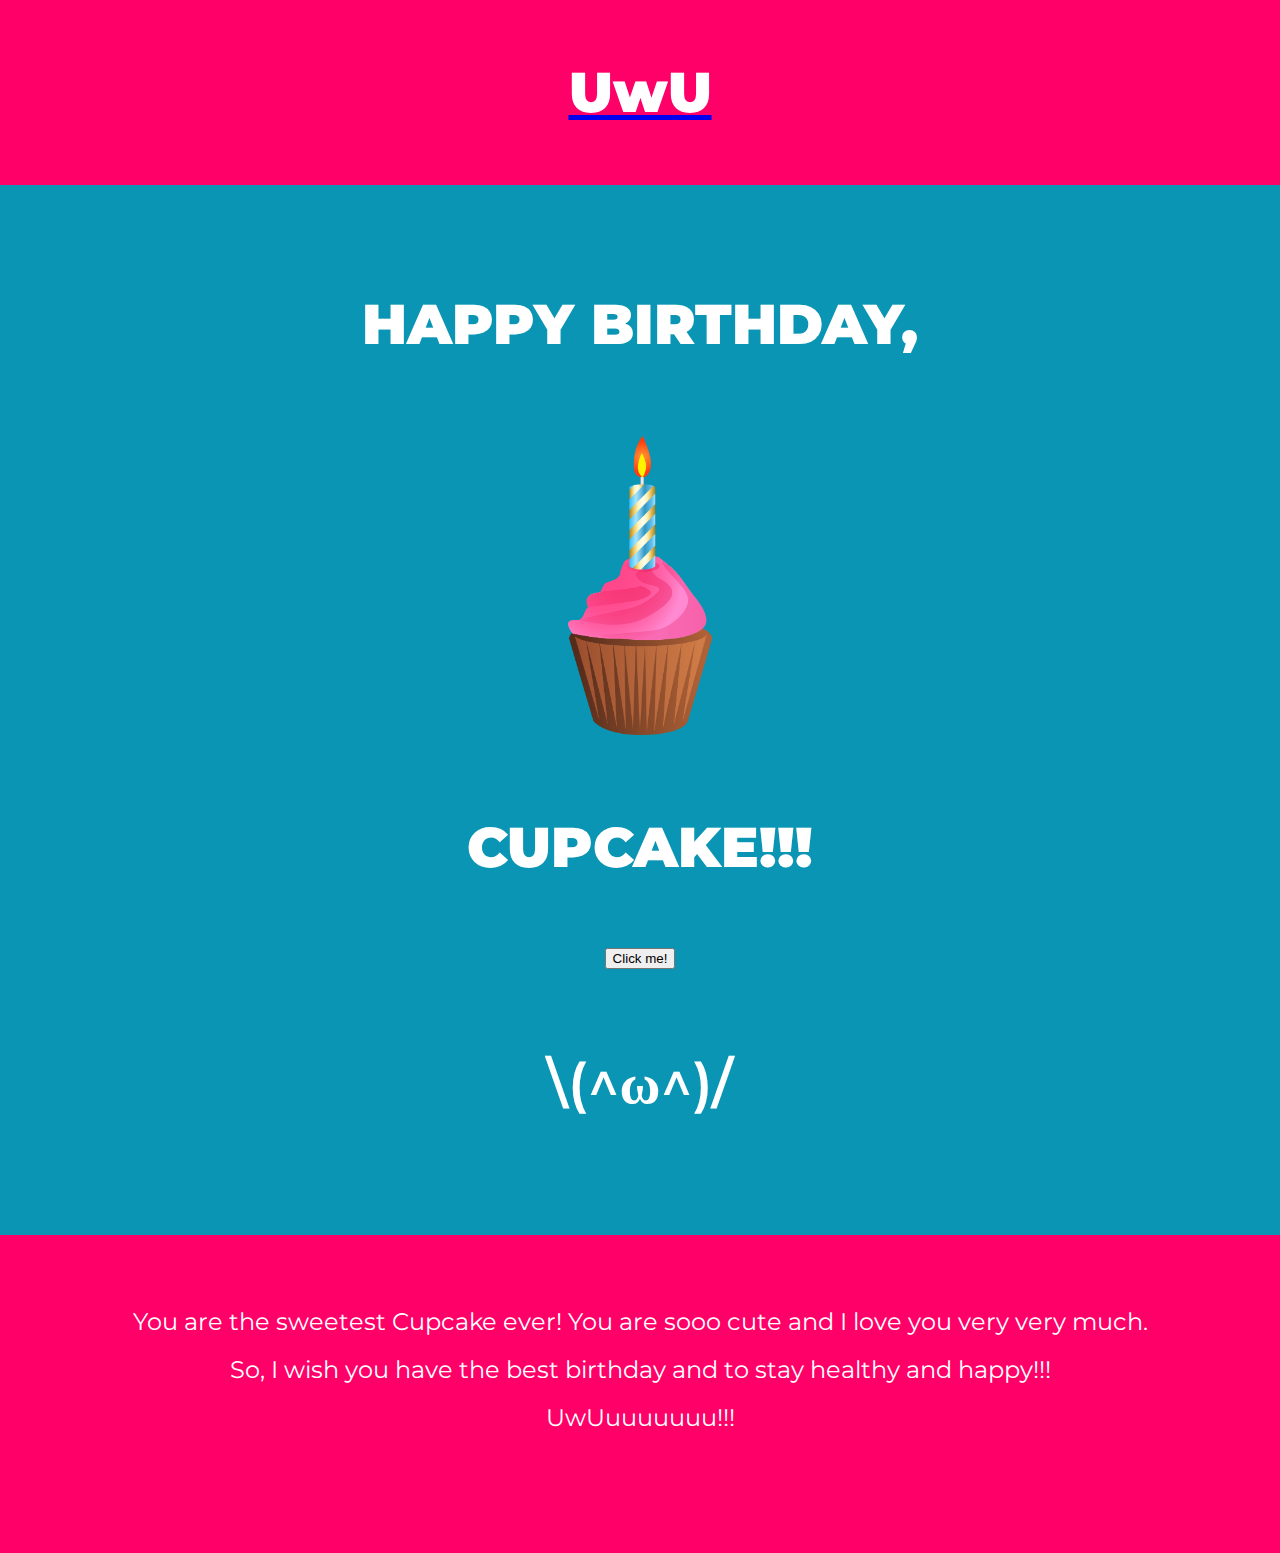
<file: index.html>
<!DOCTYPE html>
<html>
    <head>
        <meta charset="utf-8">
        <meta name="viewport" content="width=device-width, initial-scale=1.0, shrink-to-fit=no">

        <title>Happy Birthday!</title>

        <!-- Google Fonts -->
        <link rel="preconnect" href="https://fonts.googleapis.com">
        <link rel="preconnect" href="https://fonts.gstatic.com" crossorigin>
        <link href="https://fonts.googleapis.com/css2?family=Ubuntu:ital,wght@0,300;0,400;0,500;0,700;1,300;1,400;1,500;1,700&display=swap" rel="stylesheet"> 
        <link href="https://fonts.googleapis.com/css2?family=Montserrat:ital,wght@0,100;0,200;0,300;0,400;0,500;0,600;0,700;0,800;0,900;1,100;1,200;1,300;1,400;1,500;1,600;1,700;1,800;1,900&display=swap" rel="stylesheet"> 

        <!-- CSS Stylesheets -->
        <link rel="stylesheet" href="https://cdn.jsdelivr.net/npm/bootstrap@4.6.1/dist/css/bootstrap.min.css" integrity="sha384-zCbKRCUGaJDkqS1kPbPd7TveP5iyJE0EjAuZQTgFLD2ylzuqKfdKlfG/eSrtxUkn" crossorigin="anonymous">
        <link rel="stylesheet" href="css/styles.css">

        <!-- Font Awesome -->
        <link rel="stylesheet" href="https://pro.fontawesome.com/releases/v5.10.0/css/all.css" integrity="sha384-AYmEC3Yw5cVb3ZcuHtOA93w35dYTsvhLPVnYs9eStHfGJvOvKxVfELGroGkvsg+p" crossorigin="anonymous"/>

        <!-- Bootstrap Scripts -->
        <script src="https://cdn.jsdelivr.net/npm/jquery@3.5.1/dist/jquery.slim.min.js" integrity="sha384-DfXdz2htPH0lsSSs5nCTpuj/zy4C+OGpamoFVy38MVBnE+IbbVYUew+OrCXaRkfj" crossorigin="anonymous"></script>
        <script src="https://cdn.jsdelivr.net/npm/bootstrap@4.6.1/dist/js/bootstrap.bundle.min.js" integrity="sha384-fQybjgWLrvvRgtW6bFlB7jaZrFsaBXjsOMm/tB9LTS58ONXgqbR9W8oWht/amnpF" crossorigin="anonymous"></script>
    </head>
    <body>
        <header id="header">
            <a class="navigation" href="index.html"><h1>UwU</h1></a>
        </header>
        <main id="main">
            <div class="wish">
                <h2>HAPPY BIRTHDAY,</h2>
            </div>
            <div class="cupcake-box">
                <a class="cupcake" href="cupcake-song.html">
                    <img class="cupcake-image" src="images/cupcake.png">
                </a>
            </div>
            <div class="wish">
                <h2>CUPCAKE!!!</h2>
                <div class="btn-container">
                    <div class="btn-row">
                        <button type="button" id="myButton" class="btn redirect-btn btn-danger btn-lg">Click me!</button>
                    </div>
                </div>
                <script type="text/javascript">
                    document.getElementById("myButton").onclick = function () {
                        location.href = "cupcake-song.html";
                    };
                </script>
                <p class="wish" id="lennyface">\(^ω^)/</p>
            </div>
        </main>
        <footer id="footer">
            <p class="uwu-text"><i class="fas fa-heart heart-icon"></i>You are the sweetest Cupcake ever! You are sooo cute and I love you very very much.<i class="fas fa-heart heart-icon"></i></p>
            <p class="uwu-text"><i class="fas fa-heart heart-icon"></i>So, I wish you have the best birthday and to stay healthy and happy!!!<i class="fas fa-heart heart-icon"></i></p>
            <p class="uwu-text"><i class="fas fa-heart heart-icon"></i>UwUuuuuuuu!!!<i class="fas fa-heart heart-icon"></i></p>
            <p class="uwu-text"><i class="fas fa-heart heart-icon"></i><i class="fas fa-heart heart-icon"></i><i class="fas fa-heart heart-icon"></i></p>
        </footer>
    </body>
</html>
</file>
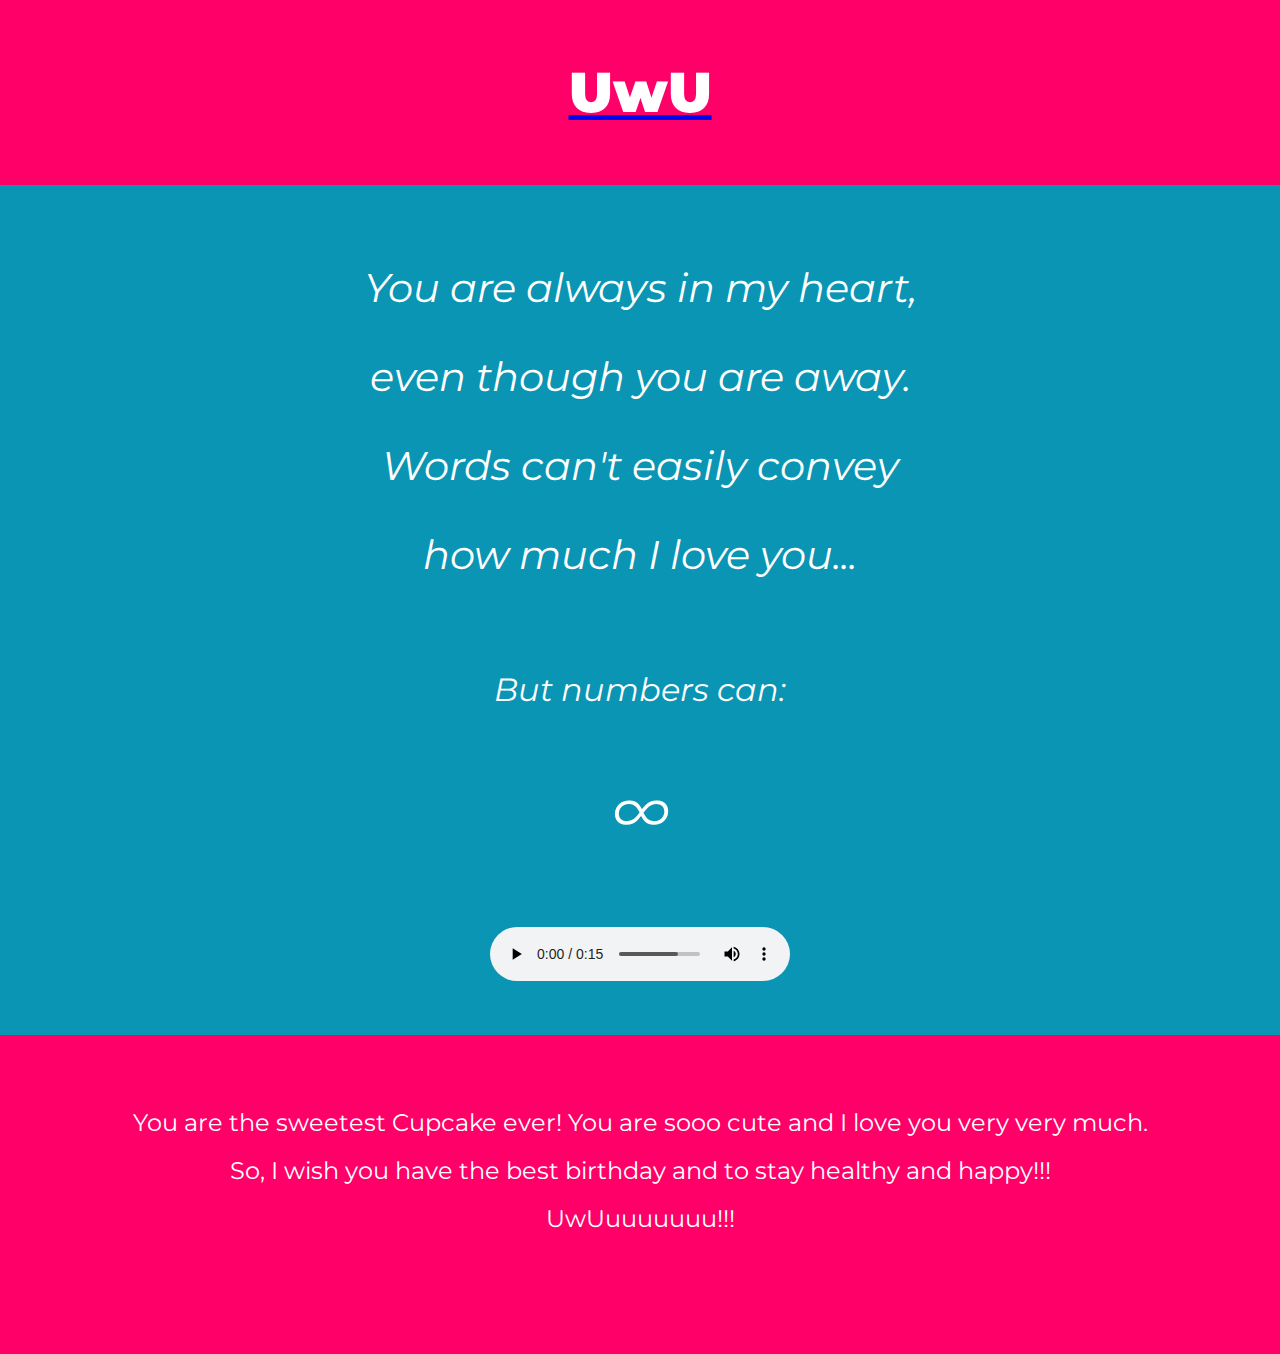
<file: cupcake-song.html>
<!DOCTYPE html>
<html>
    <head>
        <meta charset="utf-8">
        <meta name="viewport" content="width=device-width, initial-scale=1.0, shrink-to-fit=no">

        <title>Happy Birthday!</title>

        <!-- Google Fonts -->
        <link rel="preconnect" href="https://fonts.googleapis.com">
        <link rel="preconnect" href="https://fonts.gstatic.com" crossorigin>
        <link href="https://fonts.googleapis.com/css2?family=Ubuntu:ital,wght@0,300;0,400;0,500;0,700;1,300;1,400;1,500;1,700&display=swap" rel="stylesheet"> 
        <link href="https://fonts.googleapis.com/css2?family=Montserrat:ital,wght@0,100;0,200;0,300;0,400;0,500;0,600;0,700;0,800;0,900;1,100;1,200;1,300;1,400;1,500;1,600;1,700;1,800;1,900&display=swap" rel="stylesheet"> 

        <!-- CSS Stylesheets -->
        <link rel="stylesheet" href="https://cdn.jsdelivr.net/npm/bootstrap@4.6.1/dist/css/bootstrap.min.css" integrity="sha384-zCbKRCUGaJDkqS1kPbPd7TveP5iyJE0EjAuZQTgFLD2ylzuqKfdKlfG/eSrtxUkn" crossorigin="anonymous">
        <link rel="stylesheet" href="css/styles.css">

        <!-- Font Awesome -->
        <link rel="stylesheet" href="https://pro.fontawesome.com/releases/v5.10.0/css/all.css" integrity="sha384-AYmEC3Yw5cVb3ZcuHtOA93w35dYTsvhLPVnYs9eStHfGJvOvKxVfELGroGkvsg+p" crossorigin="anonymous"/>

        <!-- Bootstrap Scripts -->
        <script src="https://cdn.jsdelivr.net/npm/jquery@3.5.1/dist/jquery.slim.min.js" integrity="sha384-DfXdz2htPH0lsSSs5nCTpuj/zy4C+OGpamoFVy38MVBnE+IbbVYUew+OrCXaRkfj" crossorigin="anonymous"></script>
        <script src="https://cdn.jsdelivr.net/npm/bootstrap@4.6.1/dist/js/bootstrap.bundle.min.js" integrity="sha384-fQybjgWLrvvRgtW6bFlB7jaZrFsaBXjsOMm/tB9LTS58ONXgqbR9W8oWht/amnpF" crossorigin="anonymous"></script>
    </head>
    <body>
        <header id="header">
            <a class="navigation" href="index.html"><h1>UwU</h1></a>
        </header>
        <main id="main">
            <div class="poem">
                <p>You are always in my heart,</p>
                <p>even though you are away.</p>
                <p>Words can't easily convey</p>
                <p>how much I love you...</p>
                <br>
                <p id="mini">But numbers can:</p>
                <p id="infinity">&infin;</p>
        </div>
            <div class="song-container">
                <audio controls autoplay>
                    <source src="./media/cupcake-song.ogg" type="audio/ogg">
                    <source src="./media/cupcake-song.ogg" type="audio/mp4">
                  Your browser does not support the audio element.
                  </audio>   
            </div>
        </main>
        <footer id="footer">
            <p class="uwu-text"><i class="fas fa-heart heart-icon"></i>You are the sweetest Cupcake ever! You are sooo cute and I love you very very much.<i class="fas fa-heart heart-icon"></i></p>
            <p class="uwu-text"><i class="fas fa-heart heart-icon"></i>So, I wish you have the best birthday and to stay healthy and happy!!!<i class="fas fa-heart heart-icon"></i></p>
            <p class="uwu-text"><i class="fas fa-heart heart-icon"></i>UwUuuuuuuu!!!<i class="fas fa-heart heart-icon"></i></p>
            <p class="uwu-text"><i class="fas fa-heart heart-icon"></i><i class="fas fa-heart heart-icon"></i><i class="fas fa-heart heart-icon"></i></p>
        </footer>
    </body>
</html>
</file>
<file: css/styles.css>
body {
    font-family: Montserrat;
    margin: 0;
    padding: 0;
}

h1, h2, h3, h4, h5, h6, p {
    text-align: center;
    font-size: 2rem;
    color: white;
}

h1, main h2 {
    font-weight: 700;
    line-height: 1.5;
}

.poem p {
    font-style: italic;
    font-size: 1.5rem;
}

#mini {
    font-size: 1.5rem;
}

#infinity {
    font-size: 3rem;
}

footer p {
    font-size: 1rem;
    line-height: 1;
}

#lennyface {
    font-weight: 400;
}

#uwu-text {
    padding: 0;
    margin: 0;
}

header {
    background-color: #FF0068;
    margin: 0;
    padding: 1% 0;
}

main {
    background-color: #0995B3;
    padding: 6% 3%;
    display: flex;
    flex-direction: column;
    justify-content: center;
}

footer {
    background-color: #FF0068;
    padding: 4% 3%;
}


a:hover {
text-decoration: none;
}

a:visited {
    color: white;
    text-decoration: none;
}

a:active {
    color: #0995B3;
}

.cupcake-image {
    width: 25%;
}

.cupcake, .btn-container {
    display: flex;
    justify-content: center;
    padding: 1% 0%;
}

.wish {
    padding: 1% 0%;
}

.song-container {
    margin: 1% auto;
}

.heart-icon {
    margin: 0 0.5%;
    color: #97c7f7;
}

@media (min-width: 767px) {
    main {
        padding: 3%;
    }

    h1, h2, h3, h4, h5, h6, p {
        font-size: 3.5rem;
    }

    h1, main h2 {
        font-weight: 900;
    }

    .poem p {
        font-size: 2.5rem;
    }

    #mini {
        font-size: 2rem;
    }
    
    #infinity {
        font-size: 4rem;
    }

    footer p{
        font-size: 1.5rem;
    }

    #lennyface {
        font-weight: 600;
    }

    .cupcake-image {
        width: 12%;
    }
}
</file>
